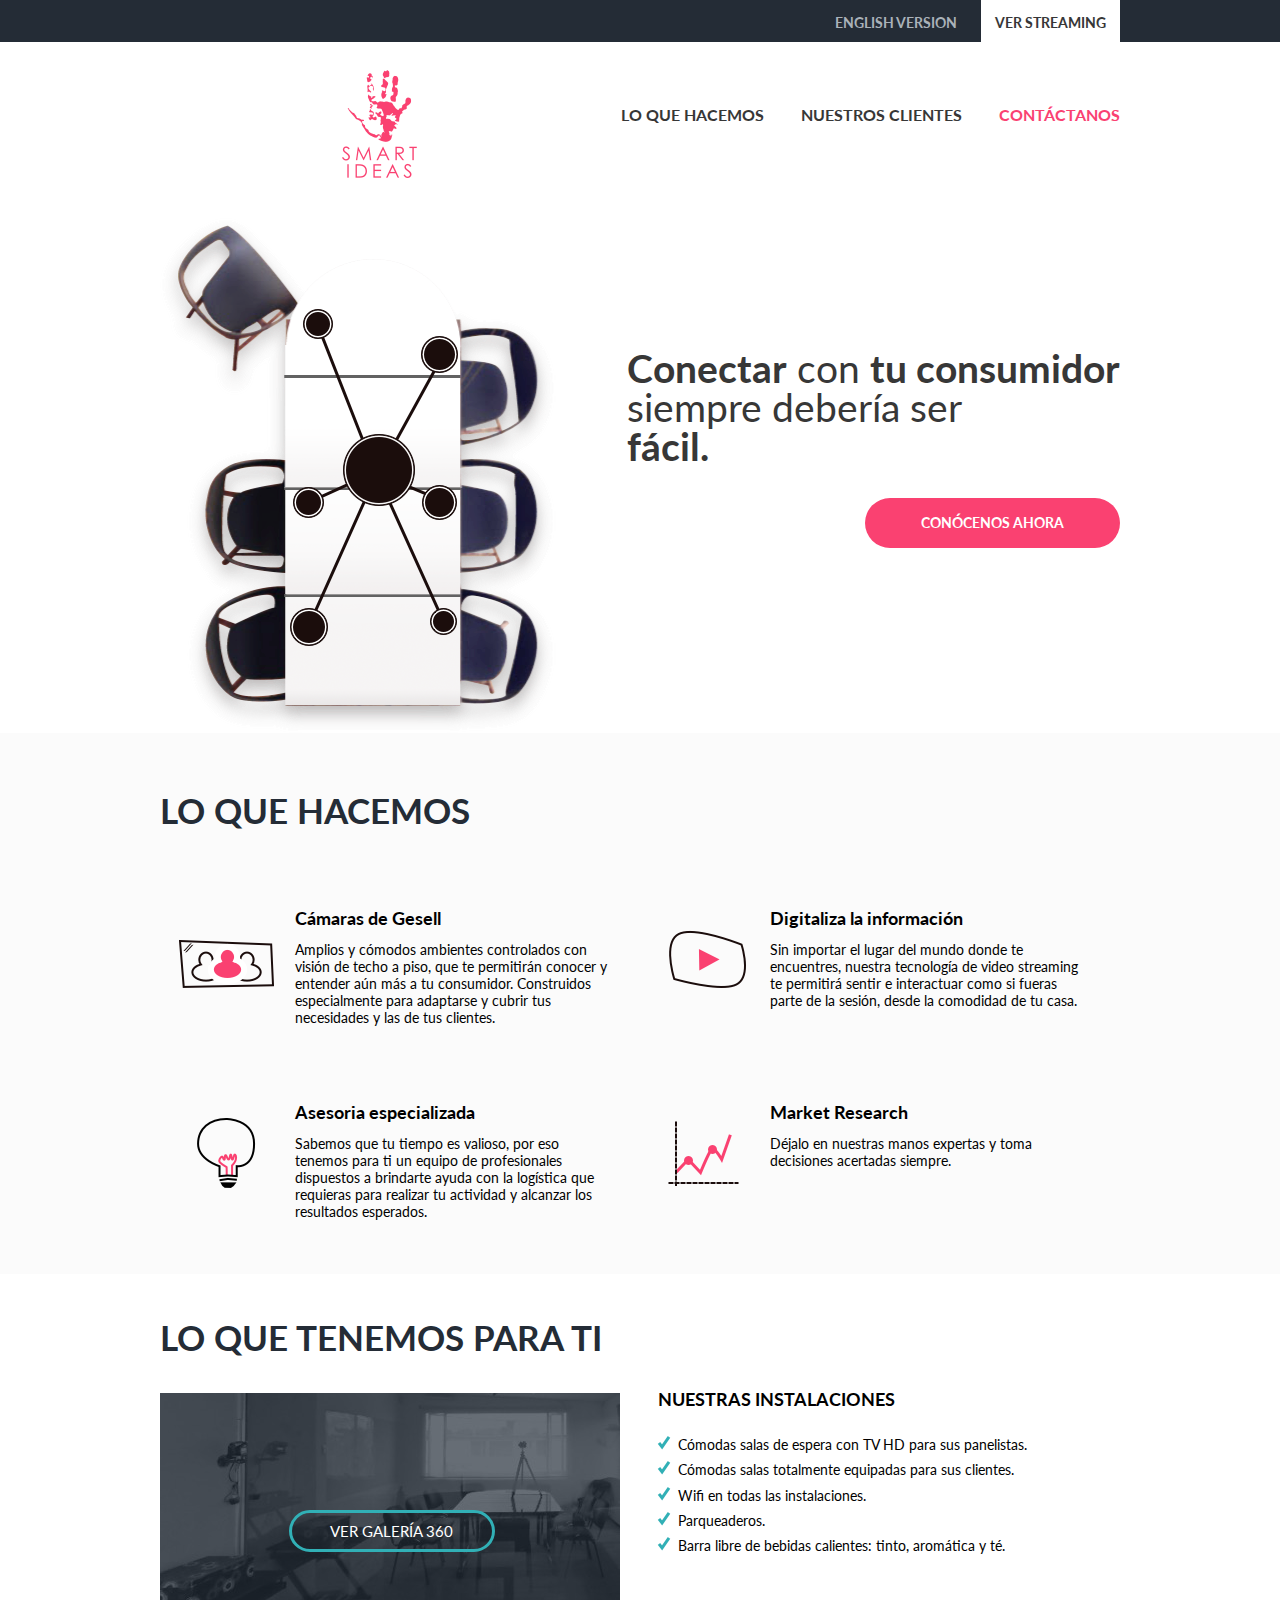
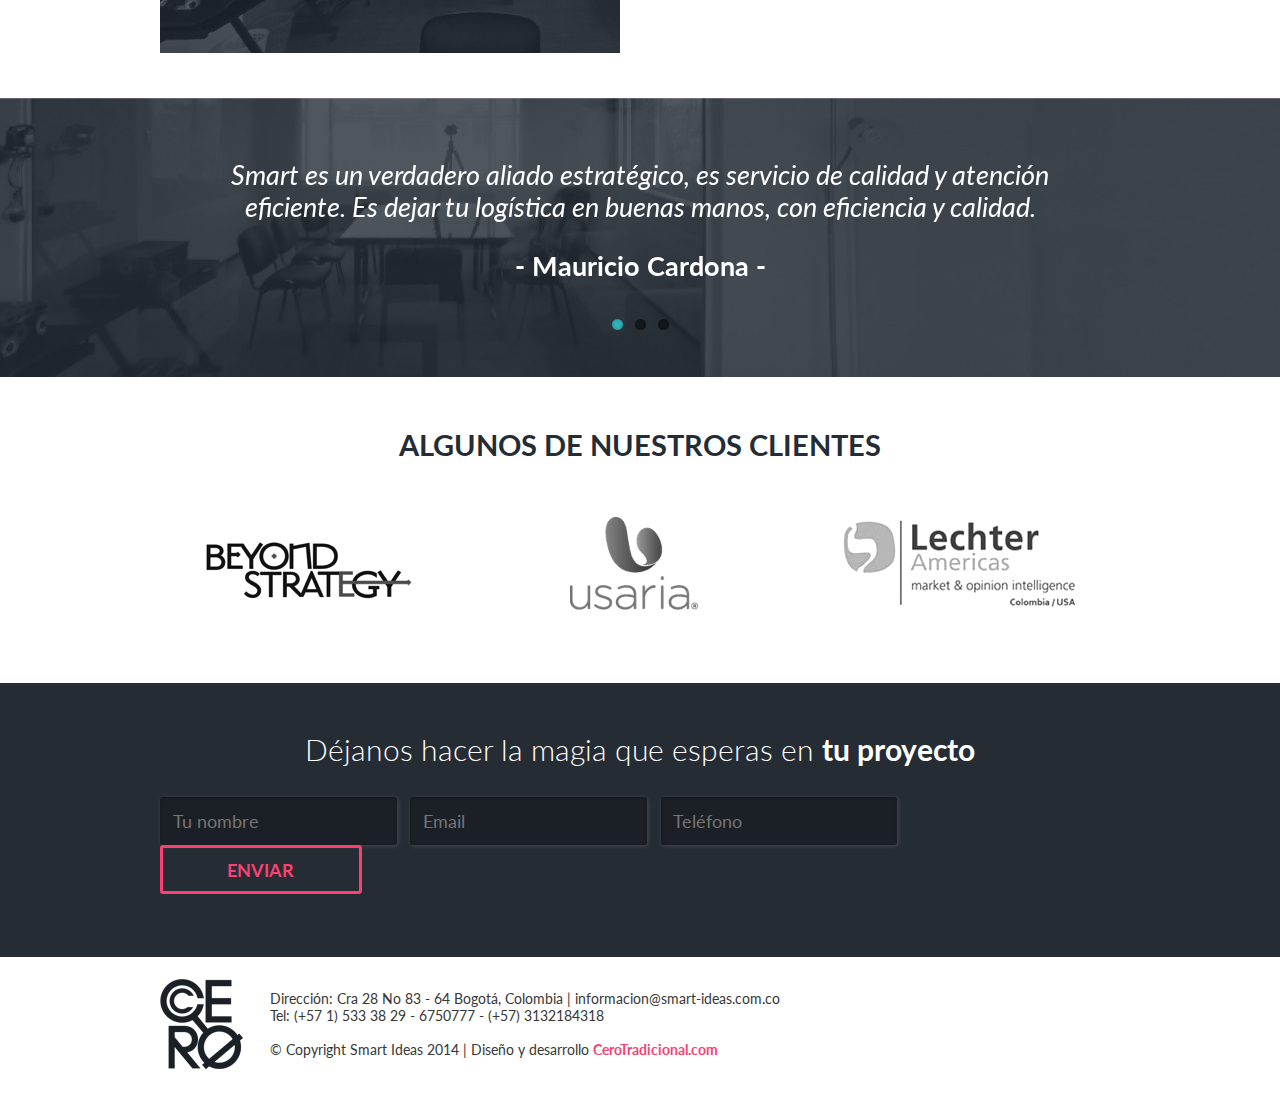
<file: index.html>
<!DOCTYPE html>
<html lang="ES">
<head>
	<meta charset="UTF-8">
	<meta content='width=device-width, initial-scale=1.0, maximum-scale=1.0, user-scalable=0' name='viewport' />
	<link rel="shortcut icon" href="http://www.smart-ideas.com.co/img/favicon.ico"/>
	<link rel=author href="https://plus.google.com/+AndresOspinaCO/posts"/>
	
	<!-- Style -->
	<link rel=stylesheet type="text/css" href="css/normalize.css"/>
	<link rel=stylesheet type="text/css" href="css/main.css">
	<link href='http://fonts.googleapis.com/css?family=Lato:300,400,700' rel='stylesheet' type='text/css'>	
	<link rel="stylesheet" href="css/flexslider.css" type="text/css" media="screen" />
	<!-- JQuery -->
	<script src="http://ajax.googleapis.com/ajax/libs/jquery/1.7/jquery.min.js"></script>
	<!-- Animatescroll -->
	<script src="js/animatescroll.js"></script>
	 <!-- FlexSlider -->
  	<script defer src="js/jquery.flexslider.js"></script>
  	<!--[if IE]> <script src="http://html5shiv.googlecode.com/svn/trunk/html5.js"></script><![endif]-->

  	<!-- OG tags -->
  	<meta property=og:image content="http://www.smart-ideas.com.co/img/fb-smart.jpg"/>

	<title>Smart Ideas</title>
</head>
<body>	
<section id="head">
	<div class="contenedor">
		<nav>
			<ul>
				<a href="/english-version"><li>English Version</li></a>
				<a href="/streaming"><li>Ver Streaming</li></a>
			</ul>
		</nav>
	</div>
</section>

<section id="stream">
<a href="/streaming">Ver Streaming</a>
</section>

<div class="clear"></div>
<header>
	<div class="contenedor">
		<section id="menu">
			<h1><img id="logo1"src="img/logo-smart.png" alt="Smart Ideas Camaras de Gesell"></h1>
				<img id="logo2" src="img/logo-smart2.png" alt="Smart Ideas Camaras de Gesell">
				<div id="mesa"></div>
				<span class="menu-mobile">
					<div></div>
					<div></div>
					<div></div>
				</span>
				<nav id="menu-icon">
					<ul>
						<a href="#" onclick="$('#hacemos').animatescroll({scrollSpeed:2000,easing:'easeInOutQuad'})" ><li>Lo que hacemos</li></a>
						<a href="#" onclick="$('#clientes').animatescroll({scrollSpeed:2000,easing:'easeInOutQuad', padding:278})"><li>Nuestros clientes</li></a>
						<a href="#" onclick="$('#formulario').animatescroll({scrollSpeed:2000,easing:'easeInOutQuad'})"><li>Contáctanos</li></a>
					</ul>
				</nav>
		</section>
		<div class="clear"></div>
		<section id="presentacion">
			<div id="silla">
				<img src="img/silla.png" alt="Silla Smart Ideas">
			</div>
			<article>
				<h2><span>Conectar</span> con <span>tu consumidor</span><br>
					siempre debería ser <br>
					<span>fácil.</span></h2>
				<a class="boton" href="#" onclick="$('#formulario').animatescroll({scrollSpeed:2000,easing:'easeInOutQuad'})">Conócenos Ahora</a>
			</article>
		</section>
	</div>
</header>

<div class="clear"></div>

<section id="hacemos">
	<div class="contenedor">
		<h3>Lo que hacemos</h3>
		<h6>Espacios <strong>perfectos</strong><br> para <strong>tu investigación</strong></h6>
		<article>
			<div id="camaras"></div>	
			<h4 class="servicios servicio-1">Cámaras de Gesell</h4>
			<p class="1">Amplios y cómodos ambientes controlados con visión de techo a piso, que te permitirán conocer y entender aún más a tu consumidor. Construidos especialmente para adaptarse y cubrir tus necesidades y las de tus clientes.</p>
		</article>

		<article>
			<div id="info"></div>	
			<h4 class="servicios servicio-2">Digitaliza la información</h4>
			<p class="2">Sin importar el lugar  del mundo donde te encuentres, nuestra tecnología de <span>video streaming</span> te permitirá sentir e interactuar como si fueras parte de la sesión, desde la comodidad de tu casa.</p>
		</article>

		<article>
			<div id="asesoria"></div>	
			<h4 class="servicios servicio-3">Asesoria especializada</h4>
			<p class="3">Sabemos que tu tiempo es valioso, por eso tenemos para ti un equipo de profesionales dispuestos a brindarte ayuda con la logística que requieras para realizar tu actividad y alcanzar los resultados esperados.</p>
		</article>
		
		<article>
			<div id="market"></div>	
			<h4 class="servicios servicio-4">Market Research</h4>
			<p class="4">Déjalo en nuestras manos expertas y toma decisiones acertadas siempre.</p>
		</article>
	</div>
</section>

<section id="galeria">
	<div class="contenedor">
		<h3>Lo que tenemos para ti</h3>
		<aside>
			<button onclick="location.href='/galeria'">Ver Galería 360</button>
		</aside>
		<article>
			<h4>Nuestras Instalaciones</h4>
			<ul>
				<li>Cómodas salas de espera con TV HD para sus panelistas.</li>
				<li>Cómodas salas totalmente equipadas para sus clientes.</li>
				<li>Wifi en todas las instalaciones.</li>
				<li>Parqueaderos.</li>
				<li>Barra libre de bebidas calientes: tinto, aromática y té.</li>
			</ul>
		</article>
	</div>
</section>

<section id="testimonios">
	<div class="contenedor">
		<div class="flexslider">
		  <ul class="slides">	    
		    <li>
		    	<blockquote>
		      		Smart  es un verdadero aliado estratégico, es servicio de calidad y atención eficiente. Es dejar tu logística en buenas manos, con eficiencia y calidad. <br> <span>- Mauricio Cardona -</span>
		    	</blockquote>
		    </li>
		    
		    <li>
		       	<blockquote>
		      		Estar en Smart es como estar en casa. La atención, el servicio, la flexibilidad y disposición son los pilares que se experimentan y disfrutan en cada visita. <br> <span>- María Magdalena López -</span>
		    	</blockquote>
		    </li>

		    <li>
		      	<blockquote>
		        	Un lugar para trabajar que te hace sentir como en casa, con comodidad, calidez y profesionalismo. <br> <span>- Liliana Martínez -</span>
		      	</blockquote>
		    </li>
		  </ul>
		</div>
	</div>
</section>

<section id="clientes">
	<div class="contenedor">
		<h3>Algunos de Nuestros Clientes</h3>
		<ul>
			<li><img src="img/cliente_1.png" alt=""></li>
			<li><img src="img/cliente_2.png" alt=""></li>
			<li><img src="img/cliente_3.png" alt=""></li>

		</ul>
	</div>
</section>

<section id="formulario">
	<div class="contenedor">
		<h5>Déjanos hacer la magia que esperas en <span>tu proyecto</span></h5>
		<form id="form4" name="form4" accept-charset="UTF-8" autocomplete="off" enctype="multipart/form-data" method="post" novalidate
      action="https://inmediaco.wufoo.eu/forms/r1s5julb0dywkw8/#public">
			<input id="Field1" name="Field1" type="text" id="nombre" name="nombre" placeholder="Tu nombre" required="equired" value="">

			<input id="Field2" name="Field2" type="email" spellcheck="false" class="field text medium" value="" maxlength="255" placeholder="Email" required="required" value="">

			<input id="Field3" name="Field3" type="text" class="field text medium" value="" maxlength="255" placeholder="Teléfono" required="required" value="">

			<input class="boton-secundario" id="saveForm" name="saveForm" type="submit" value="Enviar">

			<input type="hidden" id="idstamp" name="idstamp" value="0XbPW/4ICT6q3rj39ZBSl+Wgx2mSvv6roEu2M9MMDbw=" />
		</form>
	</div>
</section>
<footer>
	<div class="contenedor">
		<aside>
			<a href="http://cerotradicional.com"><img src="img/cero-tradicional-logo.png" alt="Cero Tradicional"></a>
		</aside>
		<article>
			<small>Dirección: Cra 28 No 83 - 64 Bogotá, Colombia  |  informacion@smart-ideas.com.co <br> Tel: (+57 1) 533 38 29  - 6750777  - (+57) 3132184318 <br> <br>
			© Copyright Smart Ideas   2014 | Diseño y desarrollo <a href="http://cerotradicional.com">CeroTradicional.com</a>
			</small>
		</article>
	</div>
	<div class="clear"></div>
</footer>


<script>
  (function(i,s,o,g,r,a,m){i['GoogleAnalyticsObject']=r;i[r]=i[r]||function(){
  (i[r].q=i[r].q||[]).push(arguments)},i[r].l=1*new Date();a=s.createElement(o),
  m=s.getElementsByTagName(o)[0];a.async=1;a.src=g;m.parentNode.insertBefore(a,m)
  })(window,document,'script','//www.google-analytics.com/analytics.js','ga');

  ga('create', 'UA-57682456-1', 'auto');
  ga('send', 'pageview');

</script>


 <script type="text/javascript">
    $(function(){
      SyntaxHighlighter.all();
    });
    $(window).load(function(){
      $('.flexslider').flexslider({
        animation: "slide",
        start: function(slider){
          $('body').removeClass('loading');
        }
      });
    });
	$('span.menu-mobile').click(function () {
		$('#menu-icon').toggle();
	})
	$('.servicio-1').click(function () {
		$('.1').toggle();
	})

	$('.servicio-2').click(function () {
		$('.2').toggle();
	})

	$('.servicio-3').click(function () {
		$('.3').toggle();
	})

	$('.servicio-4').click(function () {
		$('.4').toggle();
	})

</script>

<iframe src="" style="display: none;"></iframe></html>
 <script>(function() {with (this[2]) {with (this[1]) {with (this[0]) {return function(event) {$('#beneficios').animatescroll({scrollSpeed:2000,easing:'easeInOutQuad',padding:60})
};}}}})</script>

</body>
</html>
</file>
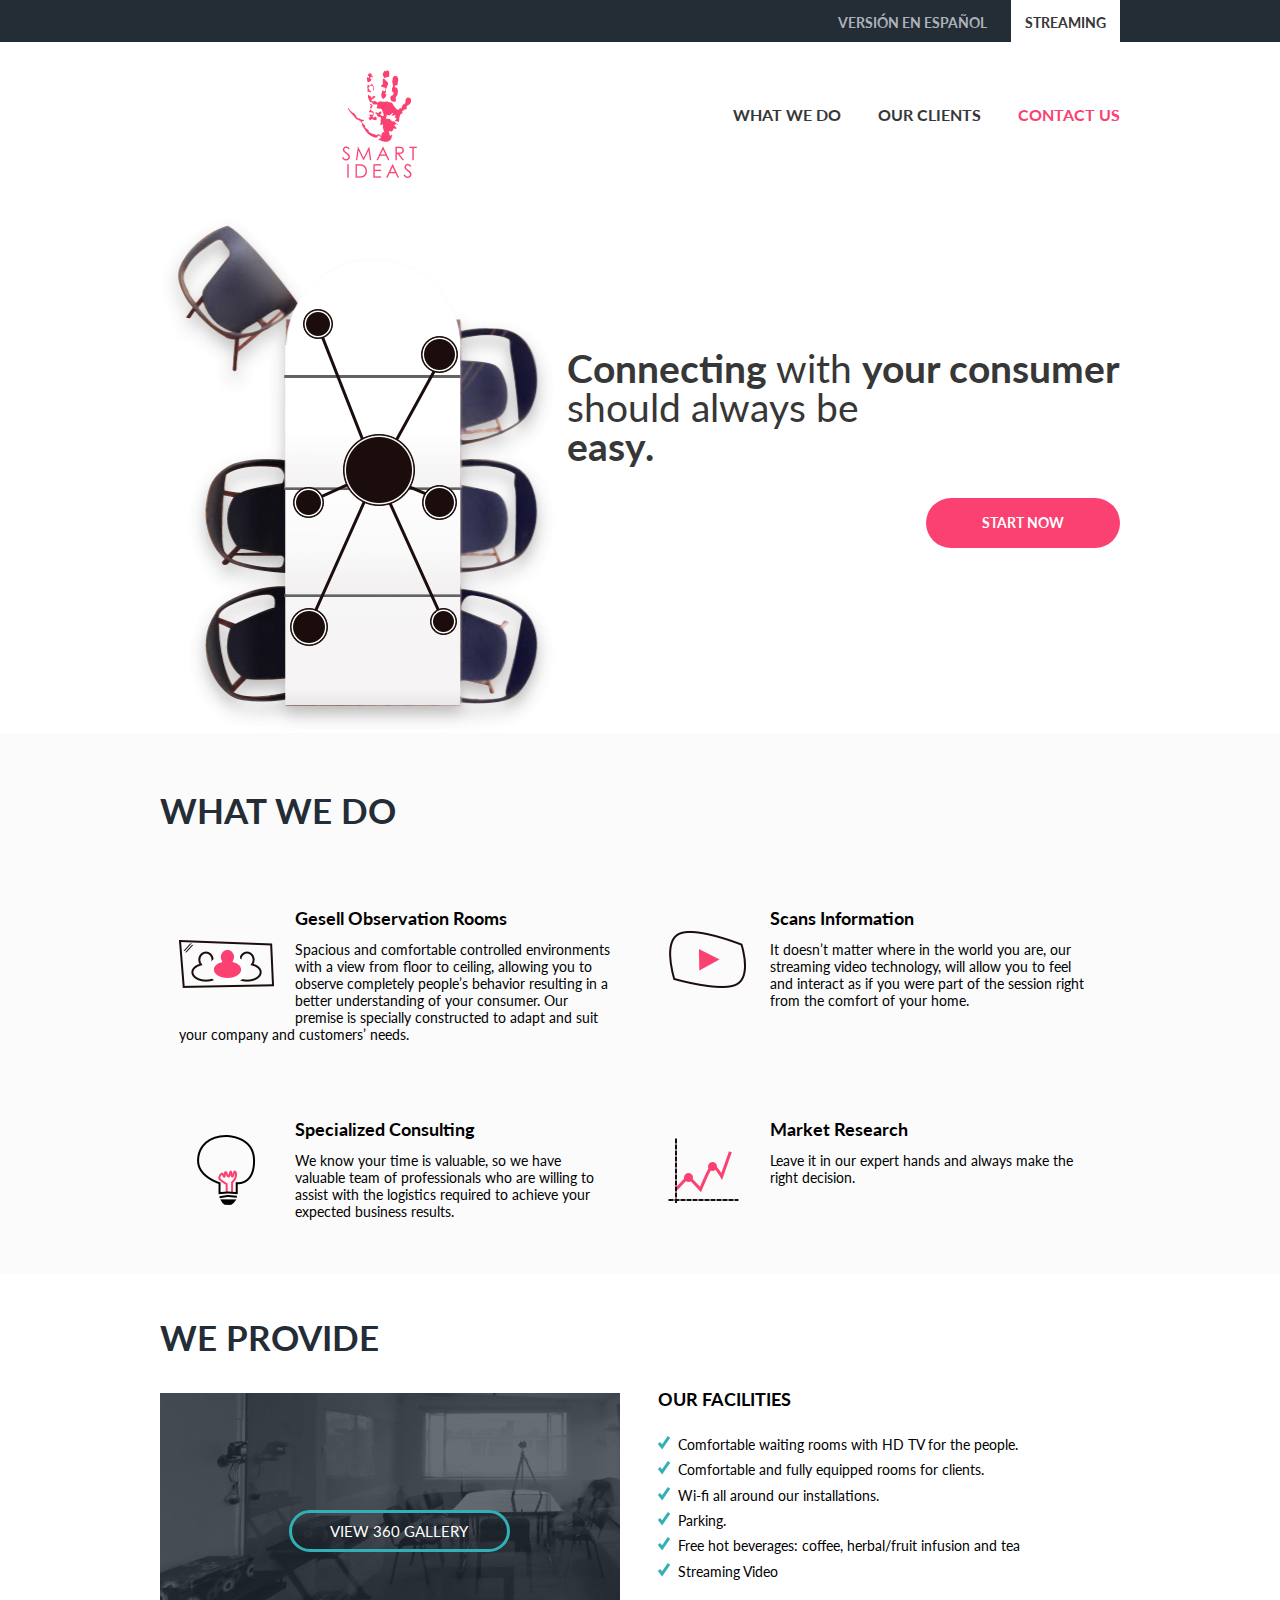
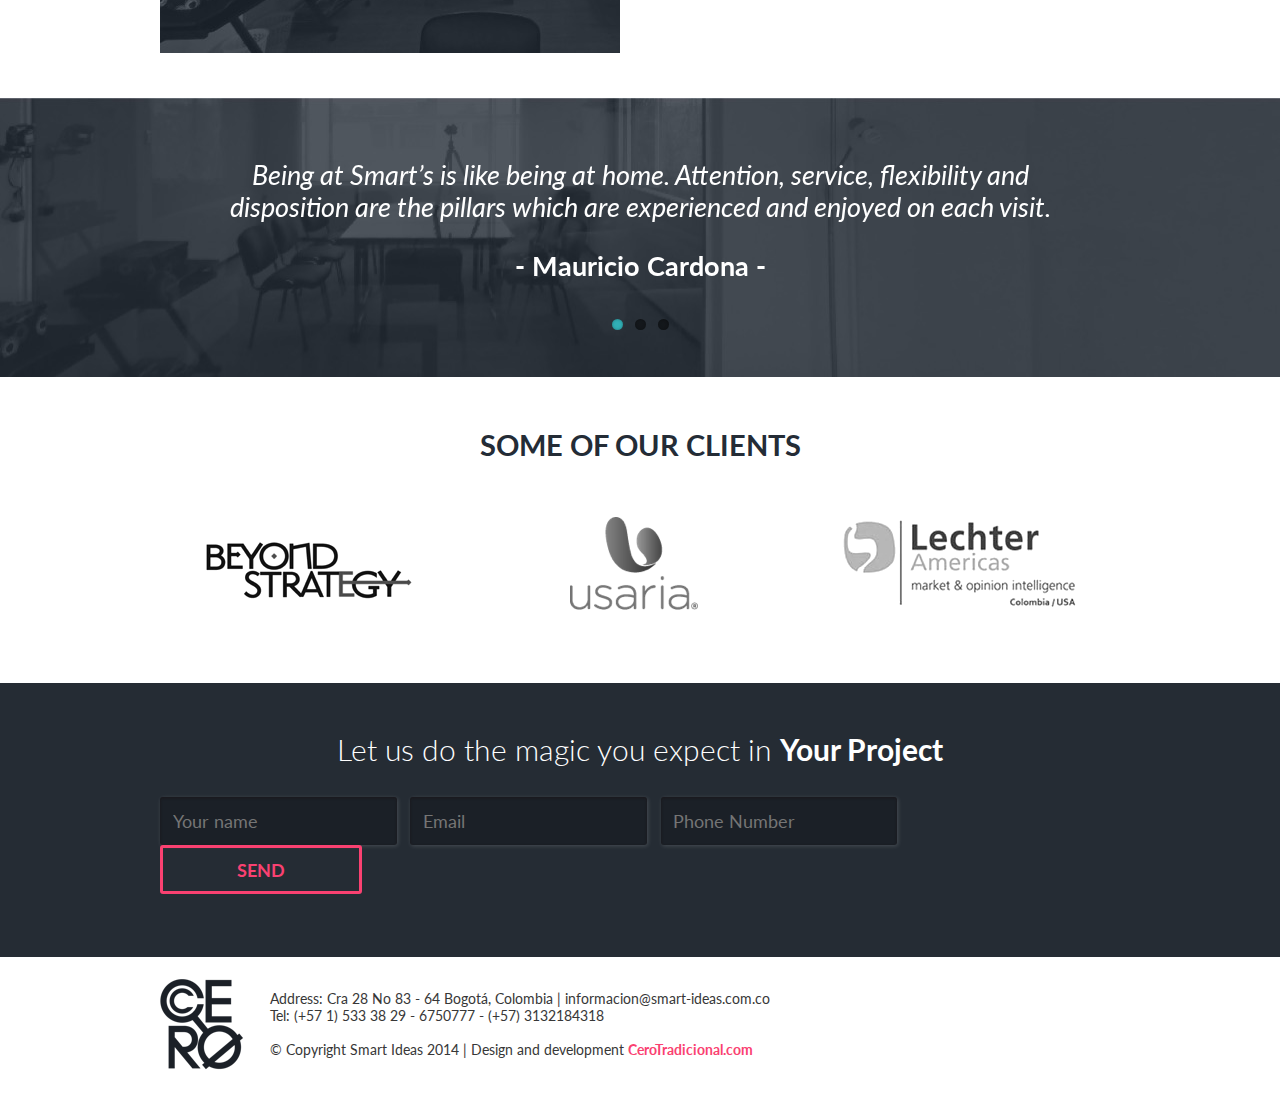
<file: english-version.html>
<!DOCTYPE html>
<html lang="EN">
<head>
	<meta charset="UTF-8">
	<meta content='width=device-width, initial-scale=1.0, maximum-scale=1.0, user-scalable=0' name='viewport' />
	<link rel="shortcut icon" href="http://www.smart-ideas.com.co/img/favicon.ico"/>
	<link rel=author href="https://plus.google.com/+AndresOspinaCO/posts"/>
	
	<!-- Style -->
	<link rel=stylesheet type="text/css" href="css/normalize.css"/>
	<link rel=stylesheet type="text/css" href="css/main.css">
	<link href='http://fonts.googleapis.com/css?family=Lato:300,400,700' rel='stylesheet' type='text/css'>	
	<link rel="stylesheet" href="css/flexslider.css" type="text/css" media="screen" />
	<!-- JQuery -->
	<script src="http://ajax.googleapis.com/ajax/libs/jquery/1.7/jquery.min.js"></script>
	<!-- Animatescroll -->
	<script src="js/animatescroll.js"></script>
	 <!-- FlexSlider -->
  	<script defer src="js/jquery.flexslider.js"></script>
  	<!--[if IE]> <script src="http://html5shiv.googlecode.com/svn/trunk/html5.js"></script><![endif]-->

  	<!-- OG tags -->
  	<meta property=og:image content="http://www.smart-ideas.com.co/img/fb-smart.jpg"/>

	<title>Smart Ideas</title>
</head>
<body>	
<section id="head">
	<div class="contenedor">
		<nav>
			<ul>
				<a href="/"><li>Versión en español</li></a>
				<a href="/streaming"><li>Streaming</li></a>
			</ul>
		</nav>
	</div>
</section>

<section id="stream">
<a href="/streaming">Streaming</a>
</section>

<div class="clear"></div>
<header>
	<div class="contenedor">
		<section id="menu">
			<h1><img id="logo1"src="img/logo-smart.png" alt="Smart Ideas Camaras de Gesell"></h1>
				<img id="logo2" src="img/logo-smart2.png" alt="Smart Ideas Camaras de Gesell">
				<div id="mesa"></div>
				<span class="menu-mobile">
					<div></div>
					<div></div>
					<div></div>
				</span>
				<nav id="menu-icon">
					<ul>
						<a href="#" onclick="$('#hacemos').animatescroll({scrollSpeed:2000,easing:'easeInOutQuad'})" ><li>What we do</li></a>
						<a href="#" onclick="$('#clientes').animatescroll({scrollSpeed:2000,easing:'easeInOutQuad', padding:278})"><li>Our clients</li></a>
						<a href="#" onclick="$('#formulario').animatescroll({scrollSpeed:2000,easing:'easeInOutQuad'})"><li>Contact us</li></a>
					</ul>
				</nav>
		</section>
		<div class="clear"></div>
		<section id="presentacion">
			<div id="silla">
				<img src="img/silla.png" alt="Silla Smart Ideas">
			</div>
			<article>



				<h2><span>Connecting</span> with <span>your consumer</span><br>
					should always be <br>
					<span>easy.</span></h2>
				<a class="boton" href="#" onclick="$('#formulario').animatescroll({scrollSpeed:2000,easing:'easeInOutQuad'})">Start Now</a>
			</article>
		</section>
	</div>
</header>

<div class="clear"></div>

<section id="hacemos">
	<div class="contenedor">
		<h3>What we do</h3>
		<h6><strong>Perfect</strong> Spaces<br> for <strong>your reasearch</strong></h6>
		<article>
			<div id="camaras"></div>	
			<h4 class="servicios servicio-1">Gesell Observation Rooms</h4>
			<p class="1">Spacious and comfortable controlled environments with a view from floor to ceiling, allowing you to observe completely people’s behavior resulting in a better understanding of your consumer. Our premise is specially constructed to adapt and suit your company and customers’ needs.</p>
		</article>

		<article>
			<div id="info"></div>	
			<h4 class="servicios servicio-2">Scans Information</h4>
			<p class="2">It doesn’t matter where in the world you are, our <span>streaming video</span> technology, will allow you to feel and interact as if you were part of the session right from the comfort of your home.</p>
		</article>

		<article>
			<div id="asesoria"></div>	
			<h4 class="servicios servicio-3">Specialized Consulting</h4>
			<p class="3">We know your time is valuable, so we have valuable team of professionals who are willing to assist with the logistics required to achieve your expected business results.</p>
		</article>
		
		<article>
			<div id="market"></div>	
			<h4 class="servicios servicio-4">Market Research</h4>
			<p class="4">Leave it in our expert hands and always make the right decision.</p>
		</article>
	</div>
</section>

<section id="galeria">
	<div class="contenedor">
		<h3>We Provide</h3>
		<aside>
			<button onclick="location.href='/galeria'">View 360  Gallery</button>
		</aside>
		<article>
			<h4>Our Facilities</h4>
			<ul>
				<li>Comfortable waiting rooms with HD TV for the people.</li>
				<li>Comfortable and fully equipped rooms for clients.</li>
				<li>Wi-fi  all around our installations.</li>
				<li>Parking.</li>
				<li>Free hot beverages: coffee, herbal/fruit infusion and tea</li>
				<li>Streaming Video</li>
			</ul>
		</article>
	</div>
</section>

<section id="testimonios">
	<div class="contenedor">
		<div class="flexslider">
		  <ul class="slides">	    
		    <li>
		    	<blockquote>
		      		Being at Smart’s is like being at home. Attention, service, flexibility and disposition are the pillars which are experienced and enjoyed on each visit. <br> <span>- Mauricio Cardona -</span>
		    	</blockquote>
		    </li>
		    
		    <li>
		       	<blockquote>
		      		Smart is a true strategic partner, provides quality service and efficient care. You leave your logistics in good hands, with efficiency and quality. <br> <span>- María Magdalena López -</span>
		    	</blockquote>
		    </li>

		    <li>
		      	<blockquote>
		        	A place to work that makes you feel at home, comfort, warmth and professionalism. <br> <span>- Liliana Martínez -</span>
		      	</blockquote>
		    </li>
		  </ul>
		</div>
	</div>
</section>

<section id="clientes">
	<div class="contenedor">
		<h3>Some of our clients</h3>
		<ul>
			<li><img src="img/cliente_1.png" alt=""></li>
			<li><img src="img/cliente_2.png" alt=""></li>
			<li><img src="img/cliente_3.png" alt=""></li>

		</ul>
	</div>
</section>

<section id="formulario">
	<div class="contenedor">
		<h5>Let us do the magic you expect in <span>Your Project</span></h5>
		<form id="form4" name="form4" accept-charset="UTF-8" autocomplete="off" enctype="multipart/form-data" method="post" novalidate
      action="https://inmediaco.wufoo.eu/forms/r1s5julb0dywkw8/#public">
			<input id="Field1" name="Field1" type="text" id="nombre" name="nombre" placeholder="Your name" required="equired" value="">

			<input id="Field2" name="Field2" type="email" spellcheck="false" class="field text medium" value="" maxlength="255" placeholder="Email" required="required" value="">

			<input id="Field3" name="Field3" type="text" class="field text medium" value="" maxlength="255" placeholder="Phone Number" required="required" value="">

			<input class="boton-secundario" id="saveForm" name="saveForm" type="submit" value="Send">

			<input type="hidden" id="idstamp" name="idstamp" value="0XbPW/4ICT6q3rj39ZBSl+Wgx2mSvv6roEu2M9MMDbw=" />
		</form>
	</div>
</section>
<footer>
	<div class="contenedor">
		<aside>
			<a href="http://cerotradicional.com"><img src="img/cero-tradicional-logo.png" alt="Cero Tradicional"></a>
		</aside>
		<article>
			<small>Address: Cra 28 No 83 - 64 Bogotá, Colombia  |  informacion@smart-ideas.com.co <br> Tel: (+57 1) 533 38 29  - 6750777  - (+57) 3132184318 <br> <br>
			© Copyright Smart Ideas   2014 | Design and development <a href="http://cerotradicional.com">CeroTradicional.com</a>
			</small>
		</article>
	</div>
	<div class="clear"></div>
</footer>


<script>
  (function(i,s,o,g,r,a,m){i['GoogleAnalyticsObject']=r;i[r]=i[r]||function(){
  (i[r].q=i[r].q||[]).push(arguments)},i[r].l=1*new Date();a=s.createElement(o),
  m=s.getElementsByTagName(o)[0];a.async=1;a.src=g;m.parentNode.insertBefore(a,m)
  })(window,document,'script','//www.google-analytics.com/analytics.js','ga');

  ga('create', 'UA-57682456-1', 'auto');
  ga('send', 'pageview');

</script>


 <script type="text/javascript">
    $(function(){
      SyntaxHighlighter.all();
    });
    $(window).load(function(){
      $('.flexslider').flexslider({
        animation: "slide",
        start: function(slider){
          $('body').removeClass('loading');
        }
      });
    });
	$('span.menu-mobile').click(function () {
		$('#menu-icon').toggle();
	})
	$('.servicio-1').click(function () {
		$('.1').toggle();
	})

	$('.servicio-2').click(function () {
		$('.2').toggle();
	})

	$('.servicio-3').click(function () {
		$('.3').toggle();
	})

	$('.servicio-4').click(function () {
		$('.4').toggle();
	})

</script>

<iframe src="" style="display: none;"></iframe></html>
 <script>(function() {with (this[2]) {with (this[1]) {with (this[0]) {return function(event) {$('#beneficios').animatescroll({scrollSpeed:2000,easing:'easeInOutQuad',padding:60})
};}}}})</script>

</body>
</html>
</file>
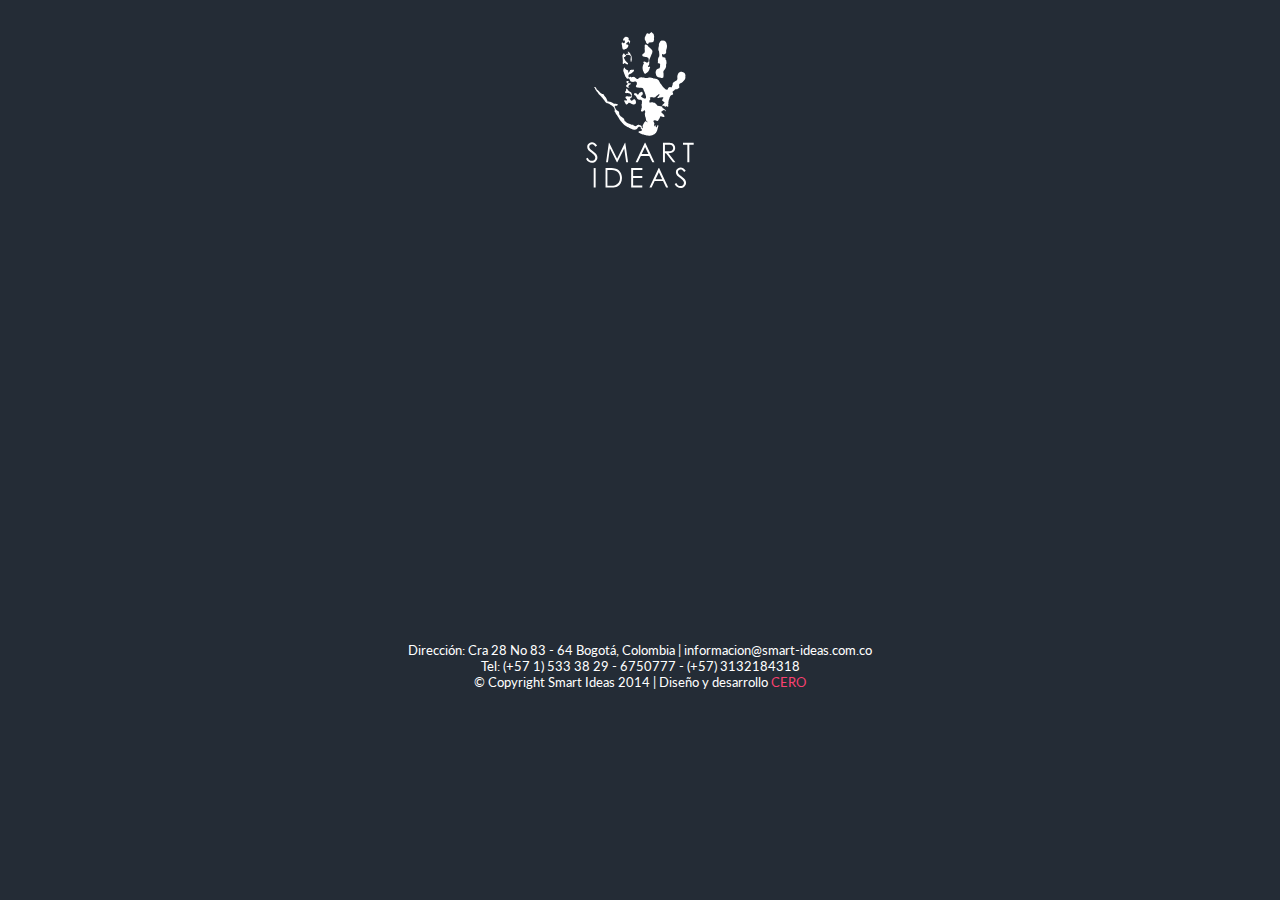
<file: isa.html>
<html lang="ES">
<head>
  <meta charset="UTF-8">
  <meta content='width=device-width, initial-scale=1.0, maximum-scale=1.0, user-scalable=0' name='viewport' />
  <meta http-equiv="Refresh" content="1800; url=http://www.smart-ideas.com.co/videowatch2.php">
  <meta name="robots" content="noarchive" />
  <meta name="googlebot" content="nosnippet" />
  <meta http-equiv="Refresh" content="1800; url=http://www.smart-ideas.com.co/videowatch2.php">

  <link rel="shortcut icon" href="img/favicon.ico"/>
  <link rel=author href="https://plus.google.com/+AndresOspinaCO/posts"/>
  
  <!-- Style -->
  <link rel=stylesheet type="text/css" href="css/normalize.css"/>
  <link rel=stylesheet type="text/css" href="css/streaming.css">
  <link href='http://fonts.googleapis.com/css?family=Lato:300,400,700' rel='stylesheet' type='text/css'>  
    <!--[if IE]> <script src="http://html5shiv.googlecode.com/svn/trunk/html5.js"></script><![endif]-->

    <!-- OG tags -->
    <meta property=og:image content="img/fb-smart.jpg"/>

  <title>Sala ISA | Smart Ideas</title>
</head>

<div class="contenedor">
  <!-- Streaming CeHis     -->
        <div class="contenedor-streaming"> 
        <h1 style="margin-top:1em"><img src="img/logo-smart-blanco.svg" alt="Logo Smart Ideas"></h1> 
        <iframe id="con-chat" src="http://cehis.net/rep-clientes/smartideas/player/index-isa.html" width="1000" height="390" frameborder="0" scrolling="no"></iframe> 
        <iframe id="sin-chat"src="http://cehis.net/rep-clientes/smartideas/player/player-isa.html" width="540" height="330" frameborder="0" scrolling="no"></iframe> 
        </div> 
  <!-- Fin codigo CeHis/net -->
</div>

<footer>
    <div class="contenedor-streaming">
    <small>Dirección: Cra 28 No 83 - 64 Bogotá, Colombia | informacion@smart-ideas.com.co <br>Tel: (+57 1) 533 38 29 - 6750777 - (+57) 3132184318 
    <br>© Copyright Smart Ideas 2014 | Diseño y desarrollo  <a href="http://cerotradicional.com">CERO</a></small>
    </div>
</footer>

</html>
</file>
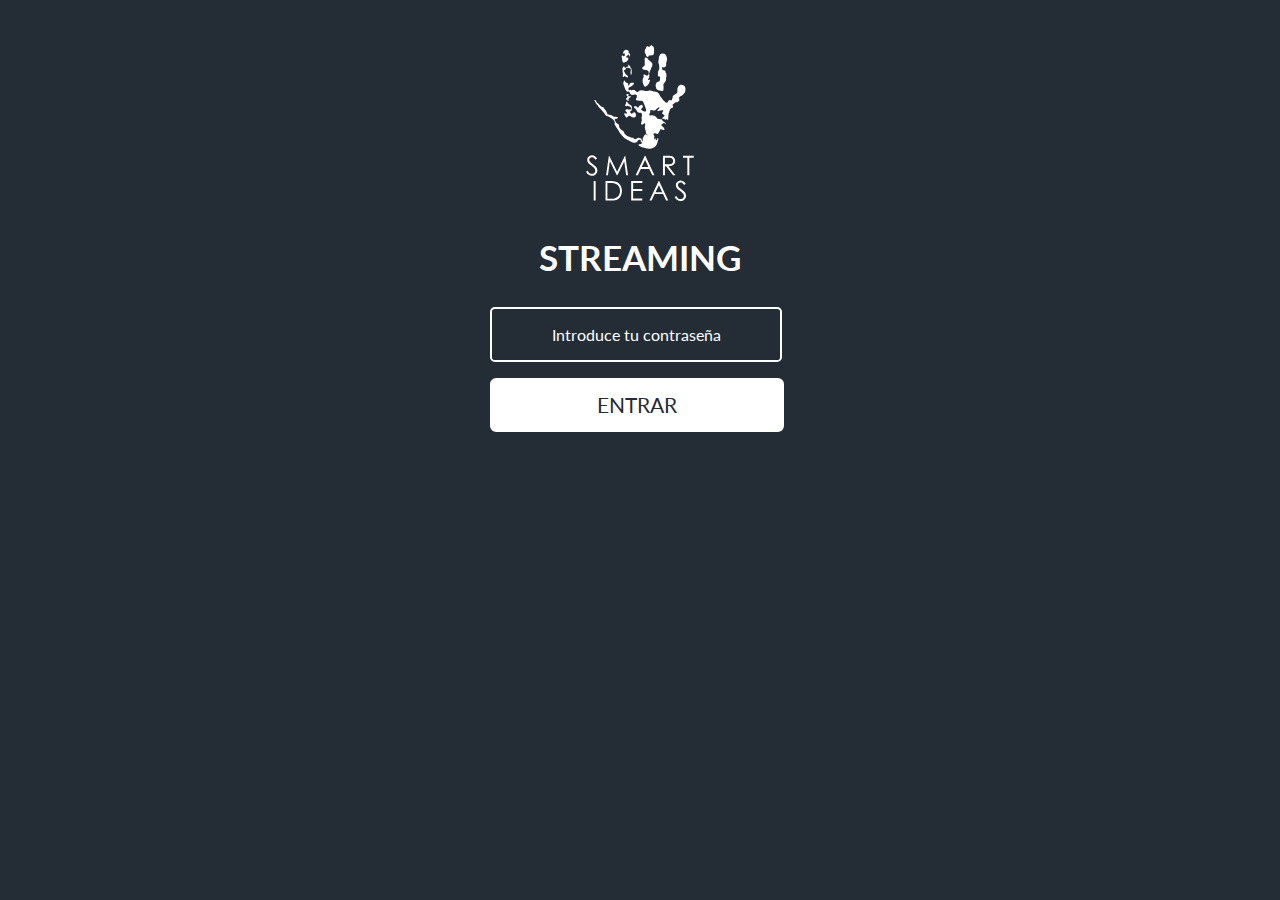
<file: live1.html>
<!DOCTYPE html>
<html lang="ES">
<head>
	<meta charset="UTF-8">
	<meta content='width=device-width, initial-scale=1.0, maximum-scale=1.0, user-scalable=0' name='viewport' />

	<link rel="shortcut icon" href="img/favicon.ico"/>
	<link rel=author href="https://plus.google.com/+AndresOspinaCO/posts"/>
	
	<!-- Style -->
	<link rel=stylesheet type="text/css" href="css/normalize.css"/>
	<link rel=stylesheet type="text/css" href="css/streaming.css">
	<link href='http://fonts.googleapis.com/css?family=Lato:300,400,700' rel='stylesheet' type='text/css'>	
  	<!--[if IE]> <script src="http://html5shiv.googlecode.com/svn/trunk/html5.js"></script><![endif]-->

  	<!-- OG tags -->
  	<meta property=og:image content="img/fb-smart.jpg"/>

	<title>Streaming | Smart Ideas</title>
</head>
<body>

	<div class="contenedor">
  	<h1><img src="img/logo-smart-blanco.svg" alt="Logo Smart Ideas"></h1>
	<h2>Streaming</h2>

	<form action="live.html" method="post">
		<input name="pass" type="password" placeholder="Introduce tu contraseña" />
		<input type="submit" name="button" id="button" value="ENTRAR">
		
	</form>

	</div>
</body>
</file>
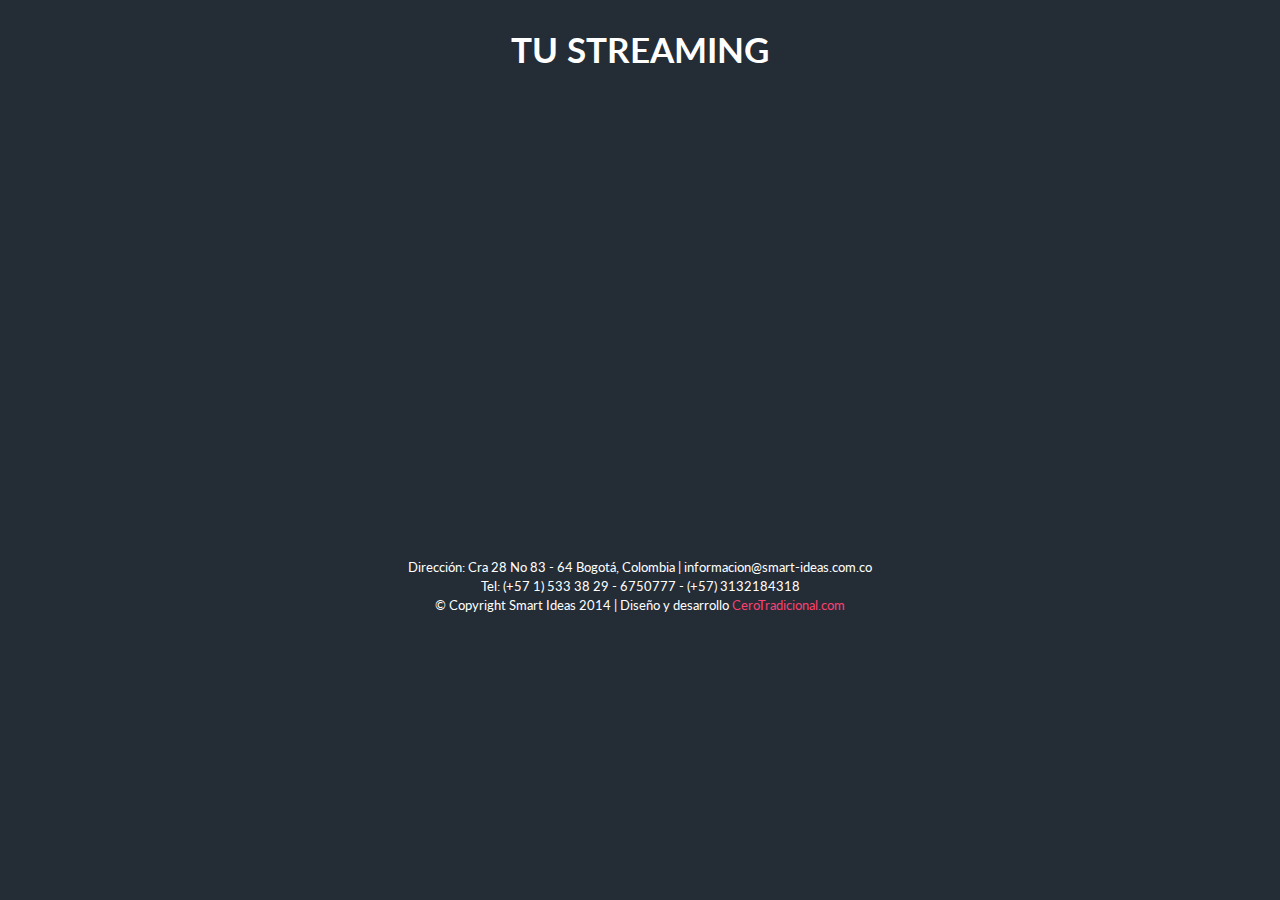
<file: live2.html>
<!DOCTYPE html>
<html lang="ES">
<head>
	<meta charset="UTF-8">
	<meta content='width=device-width, initial-scale=1.0, maximum-scale=1.0, user-scalable=0' name='viewport' />
	<meta http-equiv="Refresh" content="1800; url=http://www.smart-ideas.com.co/videowatch2.php">

	<link rel="shortcut icon" href="img/favicon.ico"/>
	<link rel=author href="https://plus.google.com/+AndresOspinaCO/posts"/>
	
	<!-- Style -->
	<link rel=stylesheet type="text/css" href="css/normalize.css"/>
	<link rel=stylesheet type="text/css" href="css/streaming.css">
	<link href='http://fonts.googleapis.com/css?family=Lato:300,400,700' rel='stylesheet' type='text/css'>	
  	<!--[if IE]> <script src="http://html5shiv.googlecode.com/svn/trunk/html5.js"></script><![endif]-->

  	<!-- OG tags -->
  	<meta property=og:image content="img/fb-smart.jpg"/>

	<title>Streaming | Smart Ideas</title>
</head>
<body>

		<div class="contenedor-streaming">
			<h2>Tu Streaming</h2>
			<iframe src="http://cehis.net/rep-clientes/smartideas/player/index.html" width="1000" height="390" frameborder="0" scrolling="no"></iframe>
		</div>

		<footer>
		<div class="contenedor-streaming">
		<small>Dirección: Cra 28 No 83 - 64 Bogotá, Colombia | informacion@smart-ideas.com.co <br>Tel: (+57 1) 533 38 29 - 6750777 - (+57) 3132184318 
		<br>© Copyright Smart Ideas 2014 | Diseño y desarrollo  <a href="http://cerotradicional.com"> CeroTradicional.com</a></small>
		</div>
		</footer>
</body>
</file>
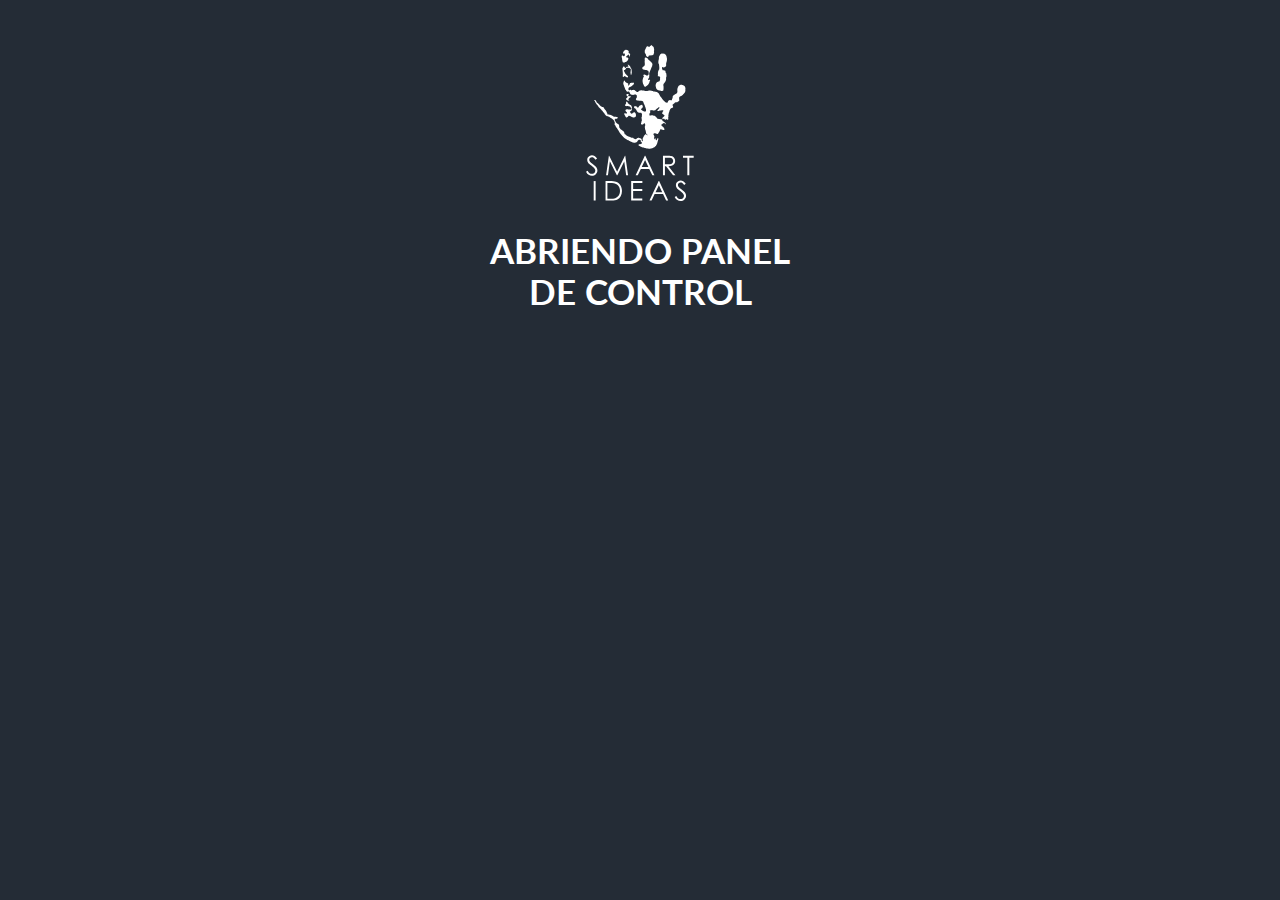
<file: panel.html>
<html lang="ES">
<head>
  <meta charset="UTF-8">
  <meta content='width=device-width, initial-scale=1.0, maximum-scale=1.0, user-scalable=0' name='viewport' />
  <meta http-equiv="Refresh" content="1800; url=http://www.smart-ideas.com.co/videowatch2.php">
  <meta name="robots" content="noarchive" />
  <meta name="googlebot" content="nosnippet" />
  <meta http-equiv="Refresh" content="1; url=http://www.smart-ideas.com.co/access2.php">

  <link rel="shortcut icon" href="img/favicon.ico"/>
  <link rel=author href="https://plus.google.com/+AndresOspinaCO/posts"/>
  
  <!-- Style -->
  <link rel=stylesheet type="text/css" href="css/normalize.css"/>
  <link rel=stylesheet type="text/css" href="css/streaming.css">
  <link href='http://fonts.googleapis.com/css?family=Lato:300,400,700' rel='stylesheet' type='text/css'>  
  <!--[if IE]> <script src="http://html5shiv.googlecode.com/svn/trunk/html5.js"></script><![endif]-->

  <title>Smart Ideas</title>
</head>
<body>
	<div class="contenedor">
		 <h1><img src="img/logo-smart-blanco.svg" alt="Logo Smart Ideas"></h1>
		<h2>Abriendo Panel de control</h2>
	</div>
</body>
</html>
</file>
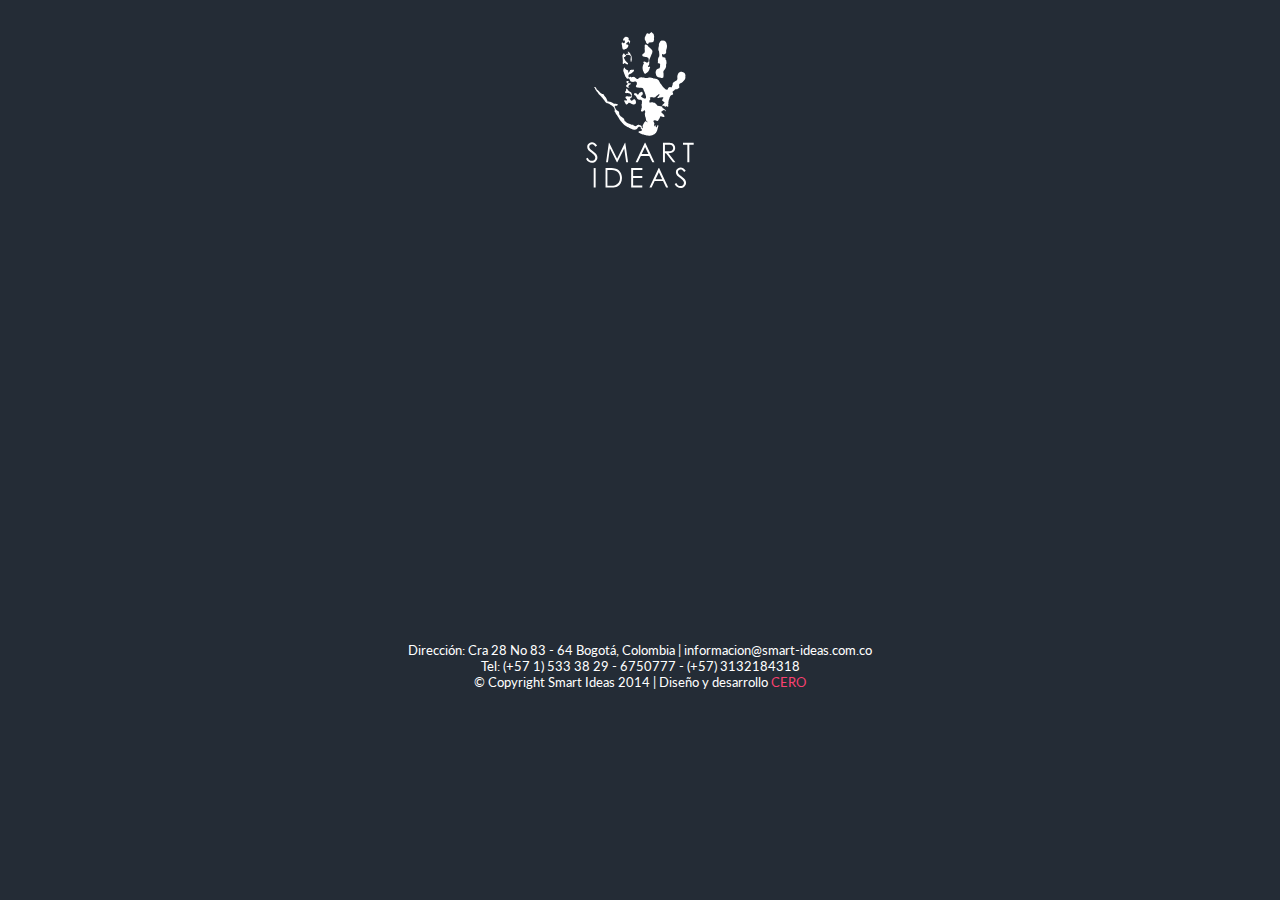
<file: sam.html>
<html lang="ES">
<head>
  <meta charset="UTF-8">
  <meta content='width=device-width, initial-scale=1.0, maximum-scale=1.0, user-scalable=0' name='viewport' />
  <meta http-equiv="Refresh" content="1800; url=http://www.smart-ideas.com.co/videowatch2.php">
  <meta name="robots" content="noarchive" />
  <meta name="googlebot" content="nosnippet" />
  <meta http-equiv="Refresh" content="1800; url=http://www.smart-ideas.com.co/videowatch2.php">

  <link rel="shortcut icon" href="img/favicon.ico"/>
  <link rel=author href="https://plus.google.com/+AndresOspinaCO/posts"/>
  
  <!-- Style -->
  <link rel=stylesheet type="text/css" href="css/normalize.css"/>
  <link rel=stylesheet type="text/css" href="css/streaming.css">
  <link href='http://fonts.googleapis.com/css?family=Lato:300,400,700' rel='stylesheet' type='text/css'>  
    <!--[if IE]> <script src="http://html5shiv.googlecode.com/svn/trunk/html5.js"></script><![endif]-->

    <!-- OG tags -->
    <meta property=og:image content="img/fb-smart.jpg"/>

  <title>Sala SAM | Smart Ideas</title>
</head>

<div class="contenedor">
  <!-- Streaming CeHis     -->
        <div class="contenedor-streaming"> 
        <h1 style="margin-top:1em"><img src="img/logo-smart-blanco.svg" alt="Logo Smart Ideas"></h1> 
        <iframe id="con-chat" src="http://cehis.net/rep-clientes/smartideas/player/index-sam.html" width="1000" height="390" frameborder="0" scrolling="no"></iframe> 
        <iframe id="sin-chat"src="http://cehis.net/rep-clientes/smartideas/player/player-sam.html" width="540" height="330" frameborder="0" scrolling="no"></iframe> 
        </div> 
  <!-- Fin codigo CeHis/net -->
</div>

<footer>
    <div class="contenedor-streaming">
    <small>Dirección: Cra 28 No 83 - 64 Bogotá, Colombia | informacion@smart-ideas.com.co <br>Tel: (+57 1) 533 38 29 - 6750777 - (+57) 3132184318 
    <br>© Copyright Smart Ideas 2014 | Diseño y desarrollo  <a href="http://cerotradicional.com">CERO</a></small>
    </div>
</footer>

</html>
</file>
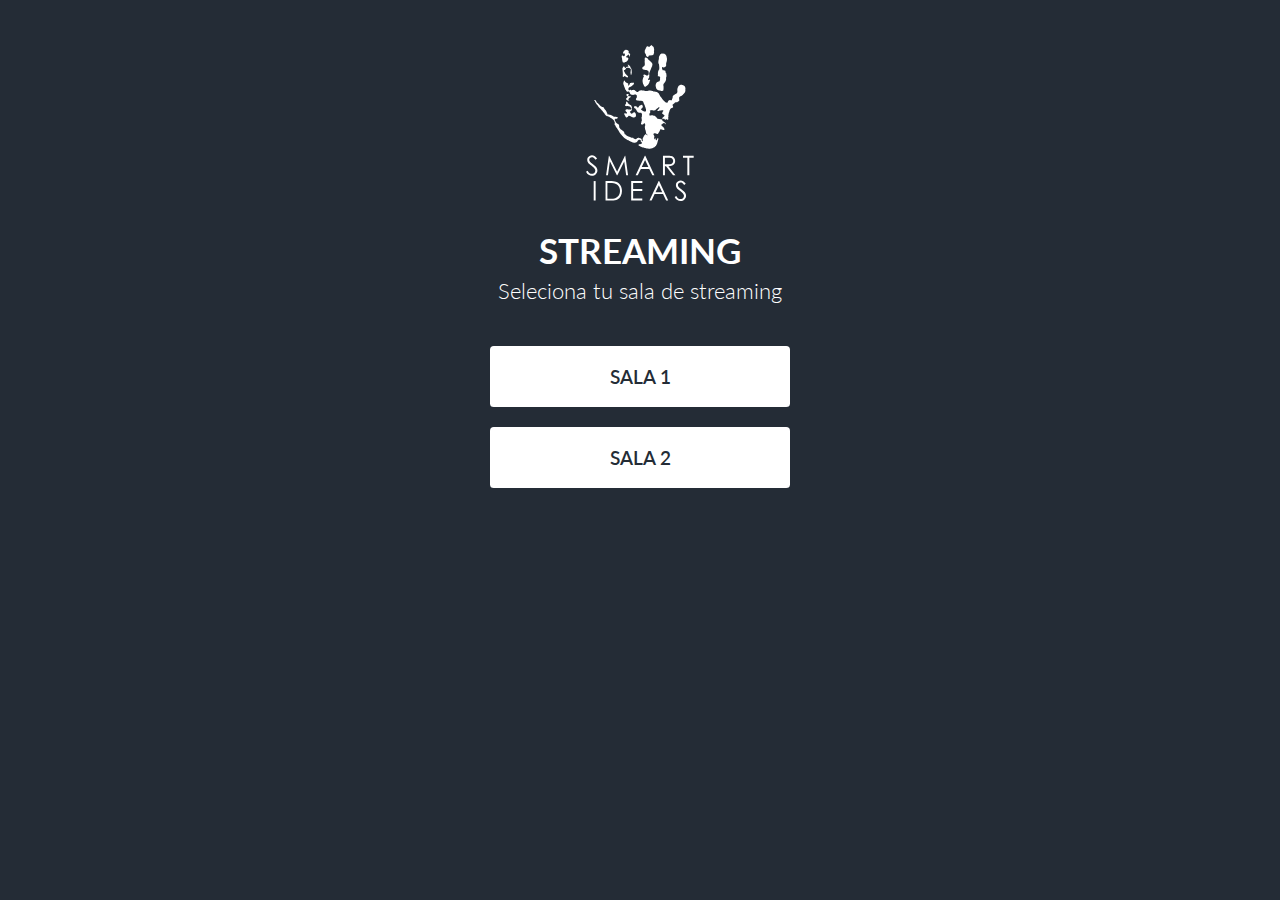
<file: streaming.html>
<html lang="ES">
<head>
	<meta charset="UTF-8">
	<meta content='width=device-width, initial-scale=1.0, maximum-scale=1.0, user-scalable=0' name='viewport' />
	<meta http-equiv="Refresh" content="1800; url=http://www.smart-ideas.com.co/videowatch2.php">
	<meta name="robots" content="noarchive" />
	<meta name="googlebot" content="nosnippet" />


	<link rel="shortcut icon" href="img/favicon.ico"/>
	<link rel=author href="https://plus.google.com/+AndresOspinaCO/posts"/>
	
	<!-- Style -->
	<link rel=stylesheet type="text/css" href="css/normalize.css"/>
	<link rel=stylesheet type="text/css" href="css/streaming.css">
	<link href='http://fonts.googleapis.com/css?family=Lato:300,400,700' rel='stylesheet' type='text/css'>	
  	<!--[if IE]> <script src="http://html5shiv.googlecode.com/svn/trunk/html5.js"></script><![endif]-->

  	<!-- OG tags -->
  	<meta property=og:image content="img/fb-smart.jpg"/>

	<title>Seleciona la sala tu streaming | Smart Ideas</title>
</head>
	
<body>
	<div class="contenedor">
  	<h1><img src="img/logo-smart-blanco.svg" alt="Logo Smart Ideas"></h1>
	<h2>Streaming</h2>
	<h3>Seleciona tu sala de streaming</h3>
	<button onclick="location.href='/live.php'">Sala 1</button>
	<button onclick="location.href='/live.php'">Sala 2</button>
	
</body>
</html>
</file>
<file: css/main.css>
*{webkit-transition:ease-out .3s;-moz-transition:ease-out .3s;-o-transition:ease-out .3s;transition:ease-out .3s}t,body{font-color:#373737;font-size:14px;font-family:Lato,sans-serif;height:100%;margin:0}h1{margin:.5em 0 0 6.5em;padding:0}h2{color:#373737;font-size:2.8em;font-weight:400}h3{color:#242c36;text-transform:uppercase;font-size:2.5em}h4{font-size:1.25em;margin-bottom:2.6em}h6{display:none}footer{padding:1.5em 0;}footer small{color:#373737;font-size:14px}footer a{color:#fa4171;font-weight:700;text-decoration:none}footer article{display:inline-block;position:relative;top:-15px;width:84%}footer aside{display:inline-block;width:8%;margin-right:3%}header{padding:1em 0;}header a{color:#373737;font-family:Lato,sans-serif;font-size:16px;font-weight:bold;text-transform:uppercase;margin-right:2.06em;}header a:last-child{color:#fa4171;margin-right:0}header a:hover{border-bottom:2px solid}header h1{float:left}header nav{float:right;margin-top:2.5em;transition:ease-out .05s;}header nav ul li{display:inline-block}#clientes{padding:1.5em 0 4em;}#clientes h3{font-size:2.1em;text-align:center}#clientes ul li{display:inline-block;margin-right:15%;}#clientes ul li:last-child{margin:0;position:relative;top:10px}#formulario{background:#252c34;padding:2.5em 0 4.5em 0;}#formulario h5{font-weight:300;font-size:2.12em;margin:.5em 0 1em 0;color:#fff;text-align:center;}#formulario h5 span{font-weight:700}#formulario form input{background:#1b2027;border:0;border-radius:3px;box-shadow:1px 1px 4px 0 rgba(255,255,255,0.16),inset 0 1px 3px 0 rgba(27,12,12,0.43);color:#fff;margin-right:1%;font-size:1.3em;padding:.7em;width:22%;}#formulario form input:nth-child(4){background:transparent;border:3px solid #fa4171;padding:.6em;color:#fa4171;text-align:center;text-transform:uppercase;box-shadow:none;font-weight:700;width:21%;}#formulario form input:nth-child(4):hover{background:#fa4171;color:#fff}#galeria{padding:.5em 0 3em;position:relative;}#galeria article{display:inline-block;position:absolute;top:3.6em;}#galeria article h4{text-transform:uppercase}#galeria ul{list-style-image:url("../img/check.png");margin:-20px;}#galeria ul li{margin-top:.6em}#galeria aside{background:#242c36 url("../img/galeria.jpg");background-size:cover;display:inline-block;height:260px;margin-right:4%;position:relative;width:460px;}#galeria aside button{background:transparent;border:3px solid #31b0b6;border-radius:40px;color:#fff;display:block;font-size:1.1em;left:28%;padding:.6em 2.5em;position:absolute;text-transform:uppercase;top:45%;}#galeria aside button:hover{background:#31b0b6}#head{background:#242c36;font-weight:bold;height:42px;text-transform:uppercase;}#head a{color:#aab2b9;text-decoration:none;}#head a:first-child{margin-right:.6em}#head a:last-child{background:#fff;border-bottom:0;color:#373737;display:inline-block;margin-left:.9em;padding:1em 1em .85em 1em}#head nav{position:absolute;right:0;top:-14px;}#head nav ul li{display:inline-block;}#head nav ul lilast-child{background:#fff}#hacemos{background:#fbfbfb;padding:1.5em 0;}#hacemos article{width:45%;display:inline-block;position:relative;vertical-align:top;margin:2%;}#hacemos article div{width:95px;height:64px;background:url("../img/iconos.png");float:left;margin:2.8em 1.5em 2em 0}#hacemos article p{margin-top:-2.4em}#hacemos article #camaras{background-position:-7px -143px}#hacemos article #info{background-position:-108px -149px}#hacemos article #asesoria{background-position:-9px -222px;height:70px}#hacemos article #market{background-position:-108px -215px;height:68px}#hacemos h3{margin-bottom:1em}#logo2{display:none}#presentacion{margin:2.4em 0;position:relative;}#presentacion img{float:left}#presentacion article{line-height:39px;position:absolute;right:0;top:7em}#presentacion span{font-weight:bold}#presentacion a{color:#fff;font-family:Lato,sans-serif;text-decoration:none}#presentacion .boton{background:#fa4171;border-radius:40px;font-size:1em;padding:.4em 4em;text-transform:uppercase;float:right}#stream{display:none}#testimonios{background:url("../img/customers.jpg");background-size:cover;padding:1.5em 0;}#testimonios blockquote{color:#fff;font-size:1.9em;font-style:italic;text-align:center;}#testimonios blockquote span{font-style:normal;font-weight:700;position:relative;top:1em !important}.contenedor{max-width:960px;margin:0 auto;position:relative}.clear{clear:both}@media (max-width:959px){footer article{width:78%}footer aside{margin-right:5%}h1{margin:.5em 0 0 4.8em}h2{font-size:2.4em}header a{margin-right:1.06em}header nav{margin-right:1em;}header nav ul{text-align:right}#clientes ul li{margin-right:8%}#galeria article{position:relative;top:1em;width:100%;padding:1em 0;}#galeria article h4{text-align:center;margin:2em 0 2em -4em}#galeria aside{height:220px;width:100%;position:relative;}#galeria aside button{left:41%}#galeria ul li{font-size:1.4em}#formulario form input{width:17%;margin-right:4%;}#formulario form input:last-child{width:22%;font-size:1.2em}#hacemos article{font-size:16px;width:90%}#silla{width:300px;}#silla img{width:100%}#testimonios blockquote{font-size:1.6em}#presentacion article{top:4em}.contenedor{max-width:800px}}@media (max-width:864px){h1{margin:1em 8%}h2{font-size:1.4em}footer article{top:-3px}footer aside{margin-right:13%}header a{font-size:12;text-decoration:none}header nav{margin-top:.5em;}header nav ul li{display:block;line-height:.5em}#clientes ul li{display:block;text-align:center;margin:1em 0 2em -1.5em;width:100%;}#clientes ul li:last-child{margin:.5em 0 2em -1.5em}#formulario form input{width:97%;margin:1em 0 0 0;}#formulario form input:last-child{width:102%}#galeria aside button{left:34%}#hacemos article div{margin-bottom:4em}#presentacion article{line-height:23px}#presentacion .boton{font-size:.8em}#silla{width:220px}.contenedor{max-width:500px}}@media (max-width:540px){p{color:#373737;display:none}h1{margin:1em 0 0 8%}h2{color:#373737;font-size:1.65em;left:.4em;position:absolute;text-align:left;top:1.6em;width:85%;}h2 br{display:none}h3{font-size:1.6em;text-align:center}h6{display:block;font-size:2.1em;font-weight:300;margin:0 0 1.5em;text-align:center}footer article{margin:1.5em;width:88%}footer aside{display:block;margin:0 auto;position:relative;right:2em;text-align:center}header{padding:0;}header ul{position:absolute;right:0;top:-.5em}header a{font-size:14px}#formulario form input{left:.5em;margin:.5em 0 0 0;position:relative;width:84%;}#formulario form input:nth-child(4){width:91%}#clientes{display:none}#testimonios{display:none}#galeria h3{display:none}#galeria article h4{margin:1em 0 2em 0}#galeria article ul{width:85%;}#galeria article ul li{font-size:.99em;margin:.9em 0 .9em 1.5em}#galeria aside{display:none}#hacemos{margin-top:22em;}#hacemos article{font-size:15px;margin:0 1.2em 0 1.2em;}#hacemos article h4,#hacemos article .servicios{color:#fff;font-size:1.25em;left:-1em;margin:0;padding:.5em 0 .5em 1.2em;position:relative;width:104%}#hacemos article .servicio-1{background:#31b0b6 url("../img/baja.png") no-repeat;background-position:85% 14px}#hacemos article .servicio-2{background:#66babc url("../img/baja.png") no-repeat;background-position:85% 14px}#hacemos article .servicio-3{background:#88c2c1 url("../img/baja.png") no-repeat;background-position:85% 14px}#hacemos article .servicio-4{background:#97cccb url("../img/baja.png") no-repeat;background-position:85% 14px}#hacemos article p{margin-top:.7em;padding-bottom:1em;}#hacemos article p:last-child{padding-bottom:0}#hacemos article #camaras,#hacemos article #info,#hacemos article #asesoria,#hacemos article #market{display:none}#hacemos article #market{margin-bottom:3em}#hacemos h3{margin:3em 0 1.5em 0}#head{display:none}#menu{position:relative;top:-14px;}#menu #menu-icon{background:#252c34;clear:both;display:none;float:left;height:87px;left:0;margin:0;paddintop:4px;position:absolute;top:12em;width:100%;z-index:5;}#menu #menu-icon nav{padding:0}#menu #menu-icon ul a{color:#fff;}#menu #menu-icon ul a:last-child{color:#fa4171}#menu #menu-icon ul li{line-height:.2em;margin-left:0;position:relative;right:1.2em;text-align:right;top:2px}#menu #mesa{background:url("../img/mesa.png") no-repeat;display:block;float:right;height:270px;position:absolute;right:0;width:124px;background-position:0 -3px}#menu #logo1{display:none}#menu #logo2{display:block;position:absolute;top:1em;left:2em;z-index:2}#menu .menu-mobile{background:transparent;color:#fff;cursor:pointer;display:block;font-family:Lato;font-weight:400;margin:1em 14px 0 0;padding:.2em;position:relative;text-align:center;top:13.5em;left:2.5em;width:15%;z-index:6;}#menu .menu-mobile div{width:30%;background:#fa4171;height:6px;margin:5px 0 7px 0;padding:0 20%;margin-left:15%}#presentacion{background:transparent;margin:0;padding:0;position:relative;top:.5em;}#presentacion article{left:1em;margin:0;position:absolute;top:10em}#presentacion .boton{border-bottom:5px solid #be3055;border-radius:10px;display:block;float:none;font-size:1em;margin:0;padding:1em 4em;position:absolute;text-align:center;top:9.8em;width:60%}#silla{display:none}#stream{display:block;text-align:center;background:#252c34;padding:.5em 0;}#stream a{color:#fff;text-transform:uppercase;text-decoration:none}}@media only screen and (min-device-width:320px) and (max-device-width:480px){header ul{top:.5em}}
</file>
<file: css/streaming.css>
@font-face{font-family:Lato;font-style:normal}::-webkit-input-placeholder{color:#fff}:-moz-placeholder{color:#fff}::-moz-placeholder{color:#fff}:-ms-input-placeholder{color:#fff}a{color:#fa4171;text-decoration:none}body{background:#242c36;font-size:16px;color:#fff;margin:0 auto;font-family:Lato}h1{margin:15% 0 0 0;text-align:center;}h1 img{background:0}h2{text-transform:uppercase;text-align:center;font-size:2.18em}h3{font-size:1.4em;font-weight:300;margin-top:-1em;text-align:center}h4{font-weight:300;text-align:center}button{background:#fff;margin-top:1em;width:100%;border:0;padding:1em 0;font-weight:600;text-transform:uppercase;color:#242c36;font-size:1.2em;border-radius:.2em}form input{width:96%;border:2px solid #fff;padding:1em 0;margin:0 0 1em 0;border-radius:.3em;background:#242c36;color:#fff;text-align:center;}form input:last-child{background:#fff;color:#242c36;font-size:1.3em;font-weight:400;padding:.6em 0;width:98%}iframe{margin:2em 0}#con-chat{display:inline}#sin-chat{display:none}footer{text-align:center;margin:0 auto 1em 0}.contenedor{max-width:300px;margin:0 auto;position:relative}.contenedor-streaming{max-width:1000px;margin:0 auto;position:relative}.clear{clear:both}@media (max-width:840px){h1{margin:15px 0 0 0}#con-chat{display:none}#sin-chat{display:block}.contenedor-streaming{max-width:540px;margin:0 auto;position:relative}}
</file>
